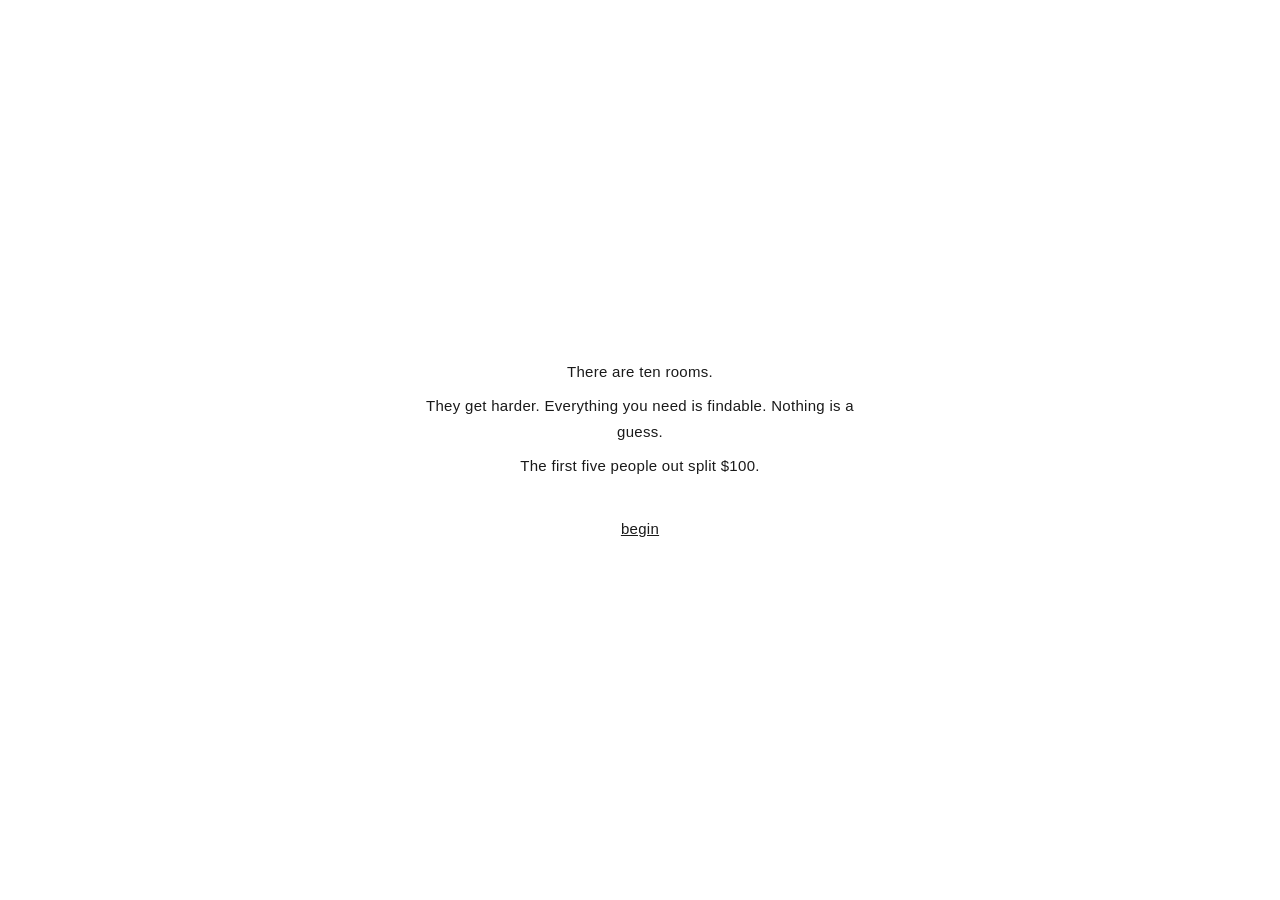
<file: index.html>
<!doctype html><html lang="en"><head><meta charset="utf-8">
<meta name="viewport" content="width=device-width,initial-scale=1">
<title>ten rooms</title><link rel="stylesheet" href="style.css"><script src="log.js"></script></head>
<body><main>
<h1>There are ten rooms.</h1>
<p>They get harder. Everything you need is findable. Nothing is a guess.</p>
<p>The first five people out split $100.</p>
<p style="margin-top:2.5em"><a href="q3vt8k">begin</a></p>
</main></body></html>
</file>
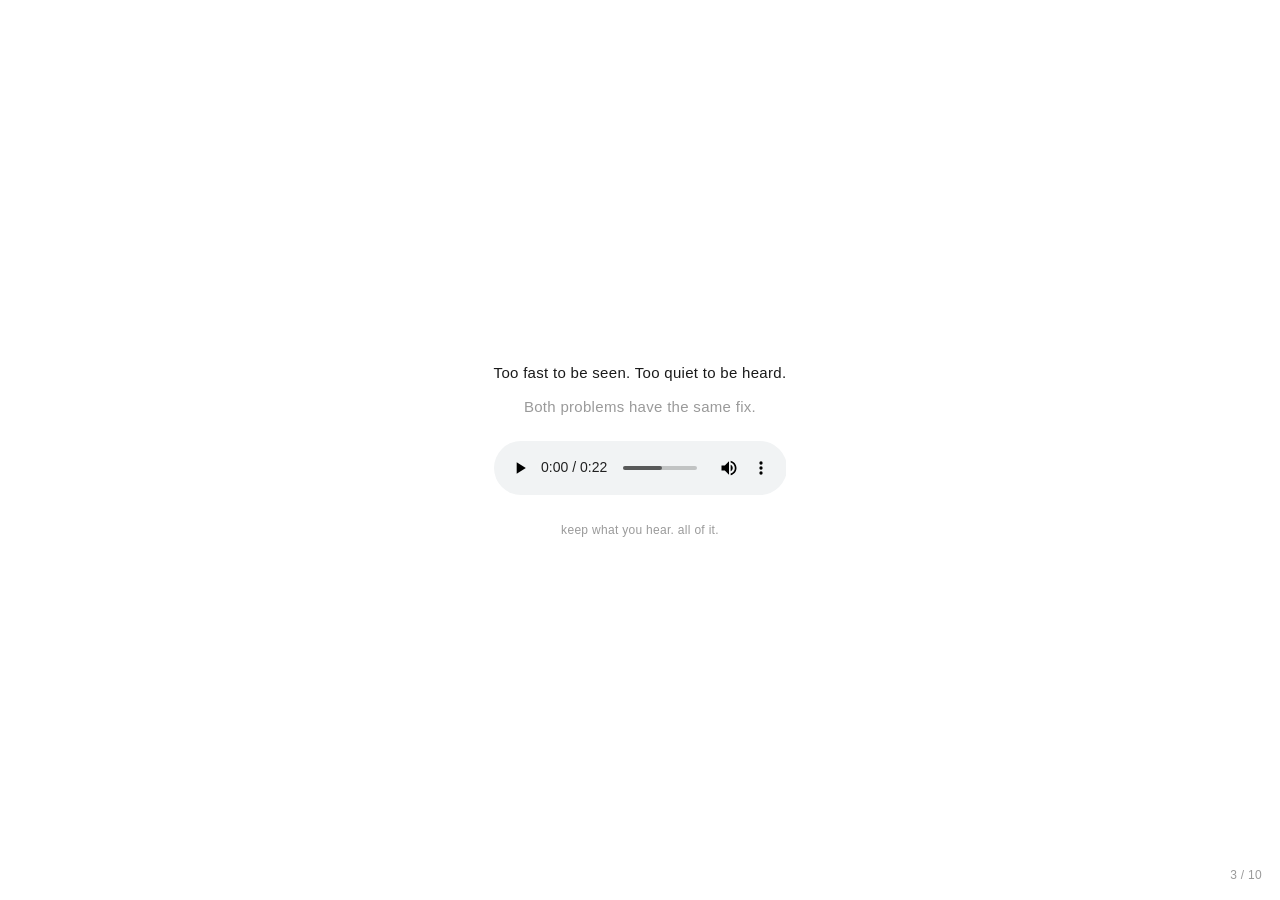
<file: h7wf2p.html>
<!doctype html><html lang="en"><head><meta charset="utf-8">
<meta name="viewport" content="width=device-width,initial-scale=1">
<title>three</title><link rel="stylesheet" href="style.css"><script src="log.js"></script></head>
<body><main>
<h1>Too fast to be seen. Too quiet to be heard.</h1>
<p class="faint">Both problems have the same fix.</p>
<audio controls src="signal.wav"></audio>
<p class="faint" style="margin-top:1.5em;font-size:12px">keep what you hear. all of it.</p>
</main>
<div class="tick">3 / 10</div>
</body></html>
</file>
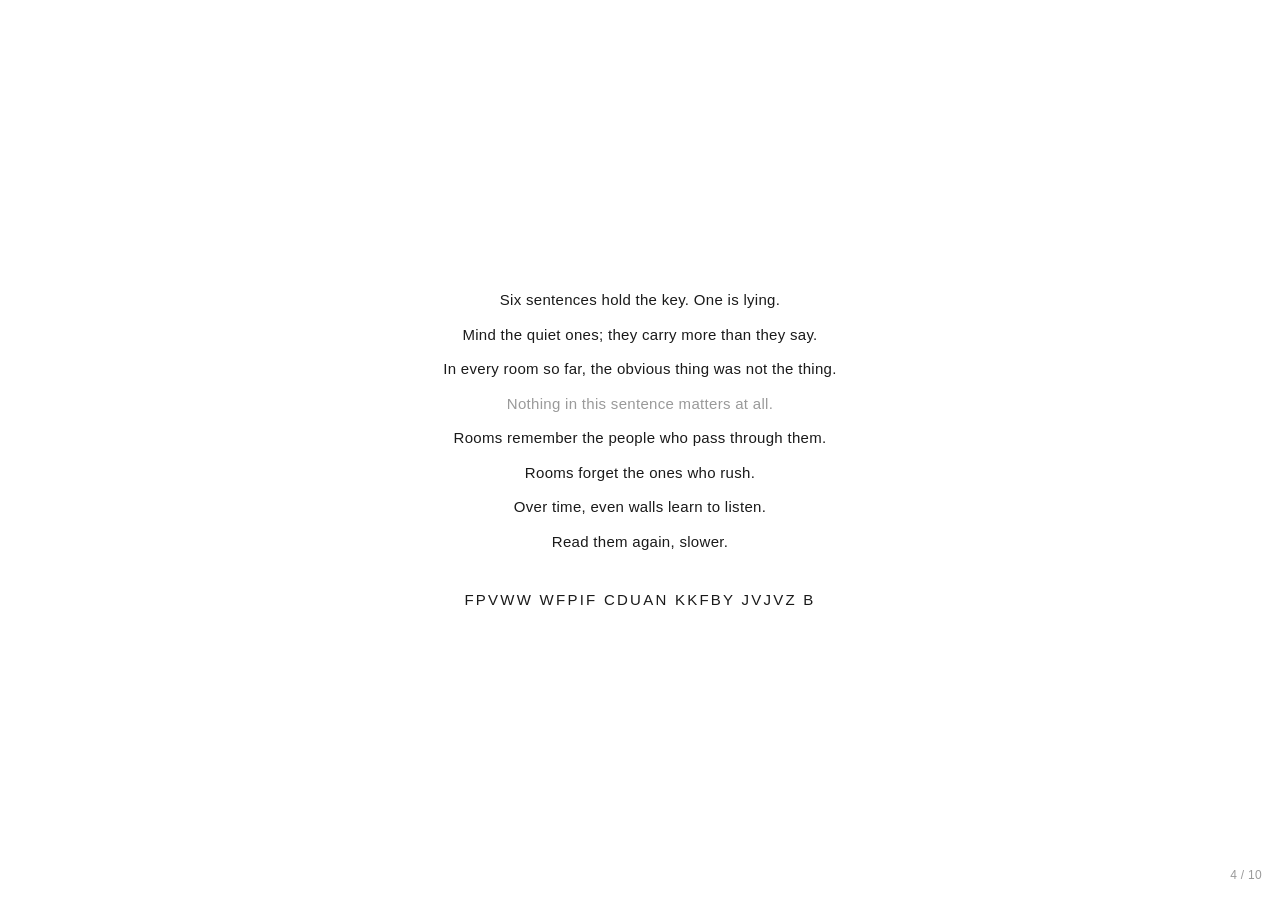
<file: k5nd8r.html>
<!doctype html><html lang="en"><head><meta charset="utf-8">
<meta name="viewport" content="width=device-width,initial-scale=1">
<title>four</title><link rel="stylesheet" href="style.css"><script src="log.js"></script></head>
<body><main>
<h1>Six sentences hold the key. One is lying.</h1>
<p>Mind the quiet ones; they carry more than they say.</p>
<p>In every room so far, the obvious thing was not the thing.</p>
<p class="faint">Nothing in this sentence matters at all.</p>
<p>Rooms remember the people who pass through them.</p>
<p>Rooms forget the ones who rush.</p>
<p>Over time, even walls learn to listen.</p>
<p>Read them again, slower.</p>
<p style="margin-top:2.2em;letter-spacing:.15em">FPVWW WFPIF CDUAN KKFBY JVJVZ B</p>
</main>
<div class="tick">4 / 10</div>
</body></html>
</file>
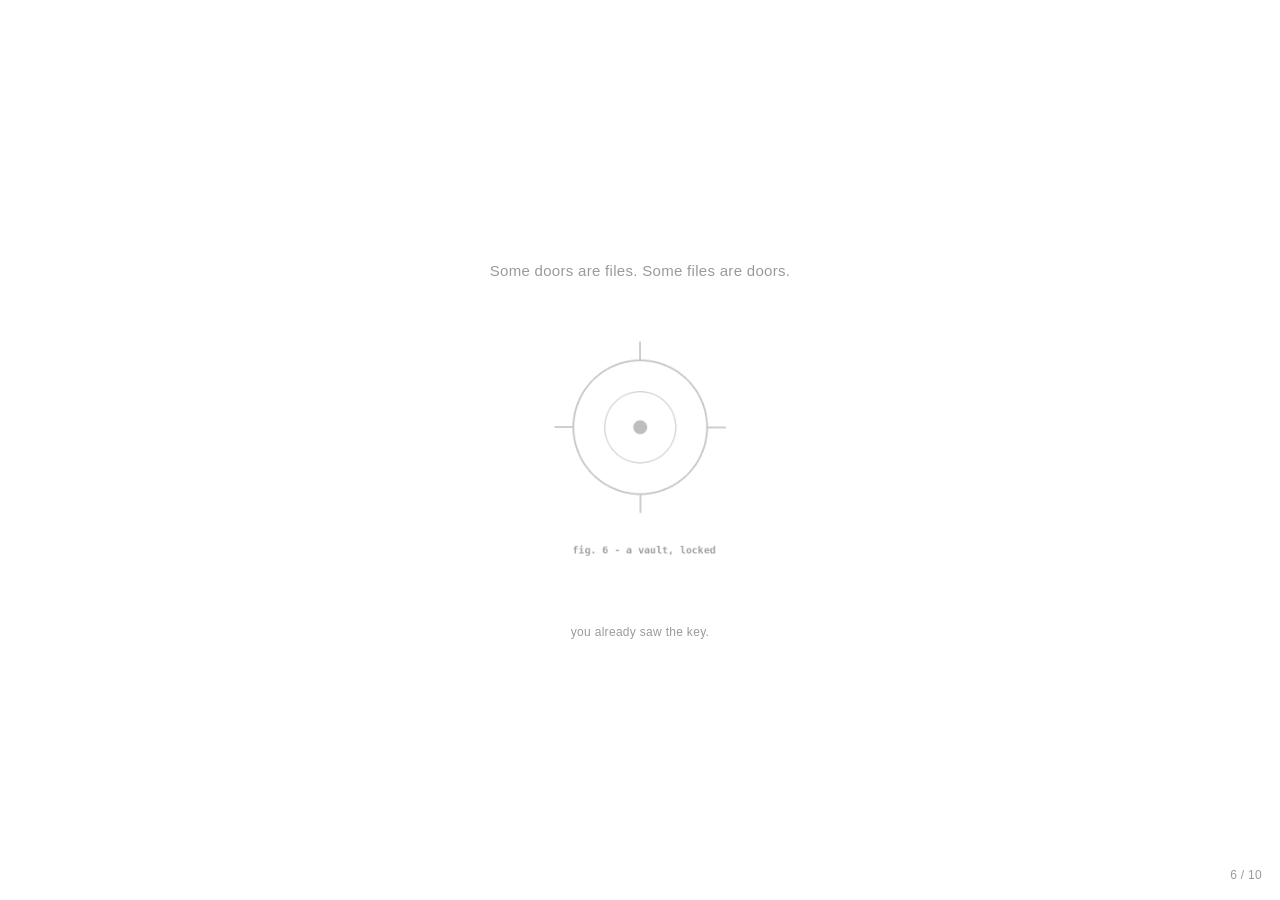
<file: m8xj3v.html>
<!doctype html><html lang="en"><head><meta charset="utf-8">
<meta name="viewport" content="width=device-width,initial-scale=1">
<title>six</title><link rel="stylesheet" href="style.css"><script src="log.js"></script></head>
<body><main>
<h1 class="faint">Some doors are files. Some files are doors.</h1>
<p><img src="vault.png" alt="a study of a vault" width="640"></p>
<p class="faint" style="font-size:12px">you already saw the key.</p>
</main>
<div class="tick">6 / 10</div>
</body></html>
</file>
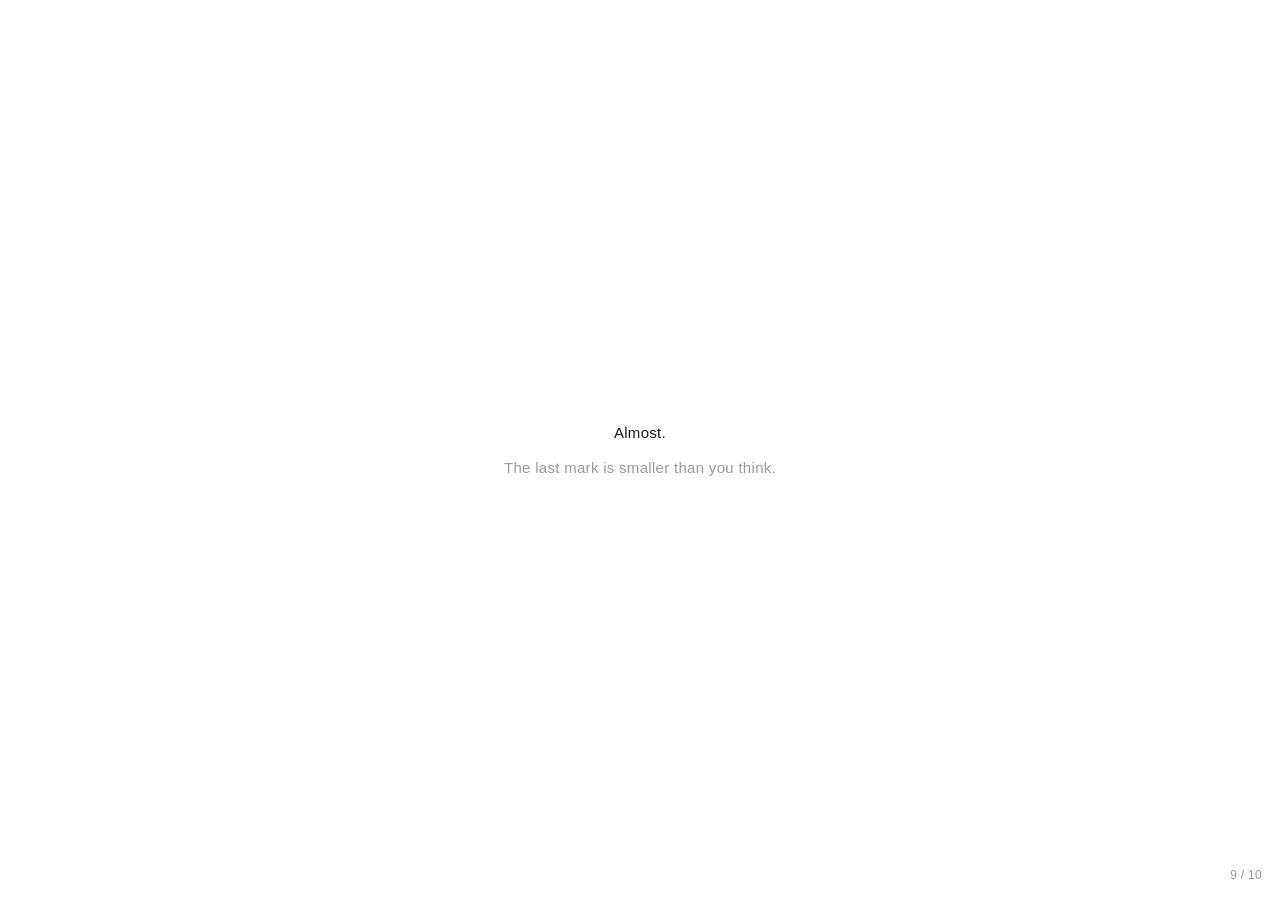
<file: n1089v.html>
<!doctype html><html lang="en"><head><meta charset="utf-8">
<meta name="viewport" content="width=device-width,initial-scale=1">
<link rel="icon" href="f9.png">
<title>nine</title><link rel="stylesheet" href="style.css"></head>
<body><main>
<h1>Almost.</h1>
<p class="faint">The last mark is smaller than you think.</p>
</main>
<div class="tick">9 / 10</div>
</body></html>
</file>
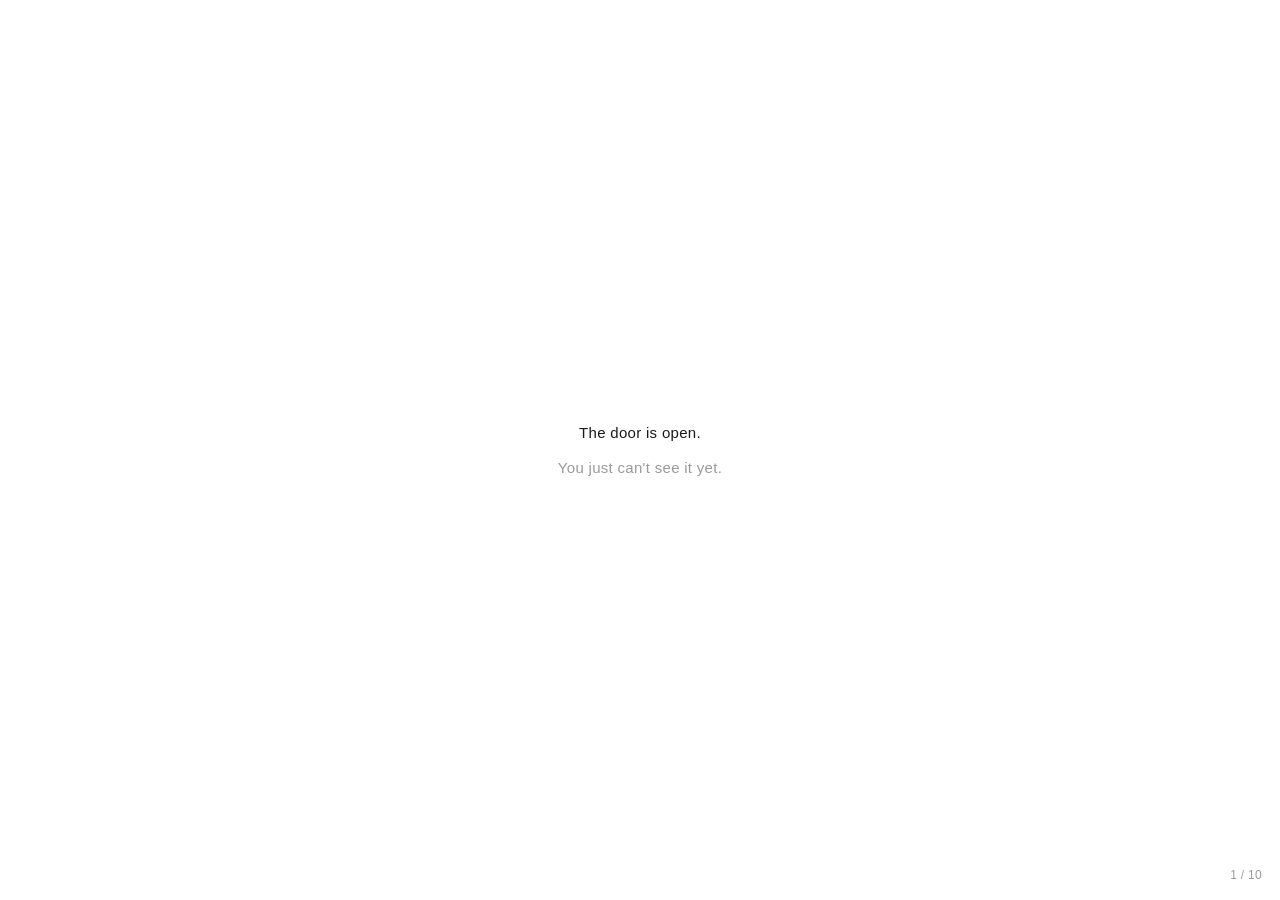
<file: q3vt8k.html>
<!doctype html><html lang="en"><head><meta charset="utf-8">
<meta name="viewport" content="width=device-width,initial-scale=1">
<title>one</title><link rel="stylesheet" href="style.css"><script src="log.js"></script></head>
<body><main>
<h1>The door is open.</h1>
<p class="faint">You just can't see it yet.</p>
</main>
<!-- rooms are named. this one is q3vt8k. the next one is zj9m4x. swap the name in your address bar. -->
<div class="tick">1 / 10</div>
</body></html>
</file>
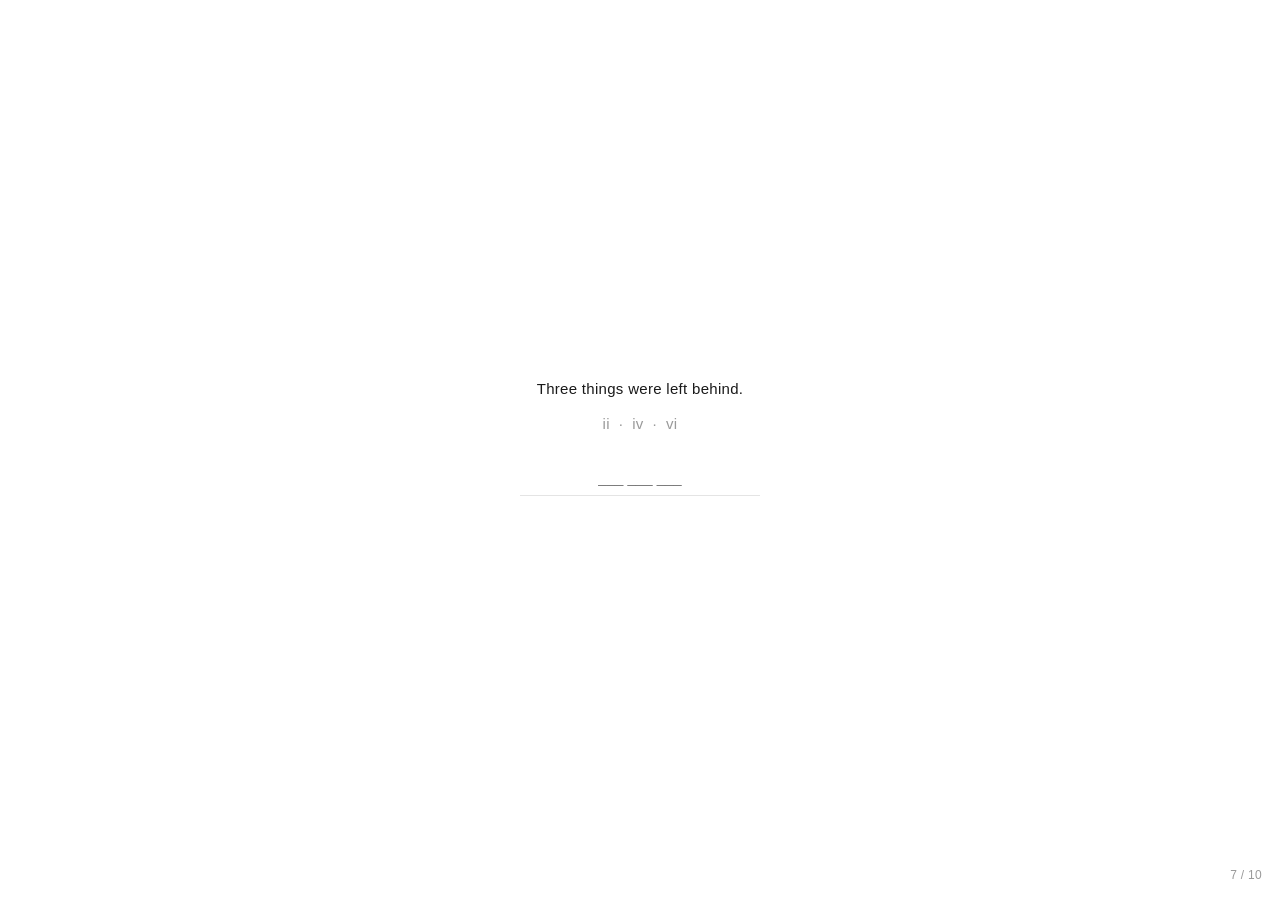
<file: t4hs9w.html>
<!doctype html><html lang="en"><head><meta charset="utf-8">
<meta name="viewport" content="width=device-width,initial-scale=1">
<title>seven</title><link rel="stylesheet" href="style.css"><script src="log.js"></script></head>
<body><main>
<h1>Three things were left behind.</h1>
<p class="faint">ii &nbsp;&middot;&nbsp; iv &nbsp;&middot;&nbsp; vi</p>
<p style="margin-top:1.6em"><input id="w" placeholder="___ ___ ___" autocomplete="off"></p>
<p class="faint" id="msg" style="font-size:12px">&nbsp;</p>
</main>
<div class="tick">7 / 10</div>
<script>
const H="b2224c9ea5ed50707b112b51d82f5e6c2995c6536b0985a0872d2c77b6f5ad4b";
const _load=Date.now();
async function check(v){
  try{ if(!localStorage.nr_wall_first)localStorage.nr_wall_first=Math.round((Date.now()-_load)/1000);
       const a=JSON.parse(localStorage.nr_wall_att||"[]"); if(a.length<12)a.push(v.trim().slice(0,40)); localStorage.nr_wall_att=JSON.stringify(a);}catch(e){}
  const n=v.toLowerCase().replace(/[^a-z0-9]/g,"");
  const b=await crypto.subtle.digest("SHA-256",new TextEncoder().encode(n));
  const h=[...new Uint8Array(b)].map(x=>x.toString(16).padStart(2,"0")).join("");
  if(h===H){location.href="e6rc2m";}
  else{document.getElementById("msg").textContent="no.";}
}
document.getElementById("w").addEventListener("keydown",e=>{if(e.key==="Enter")check(e.target.value);});
</script>
</body></html>
</file>
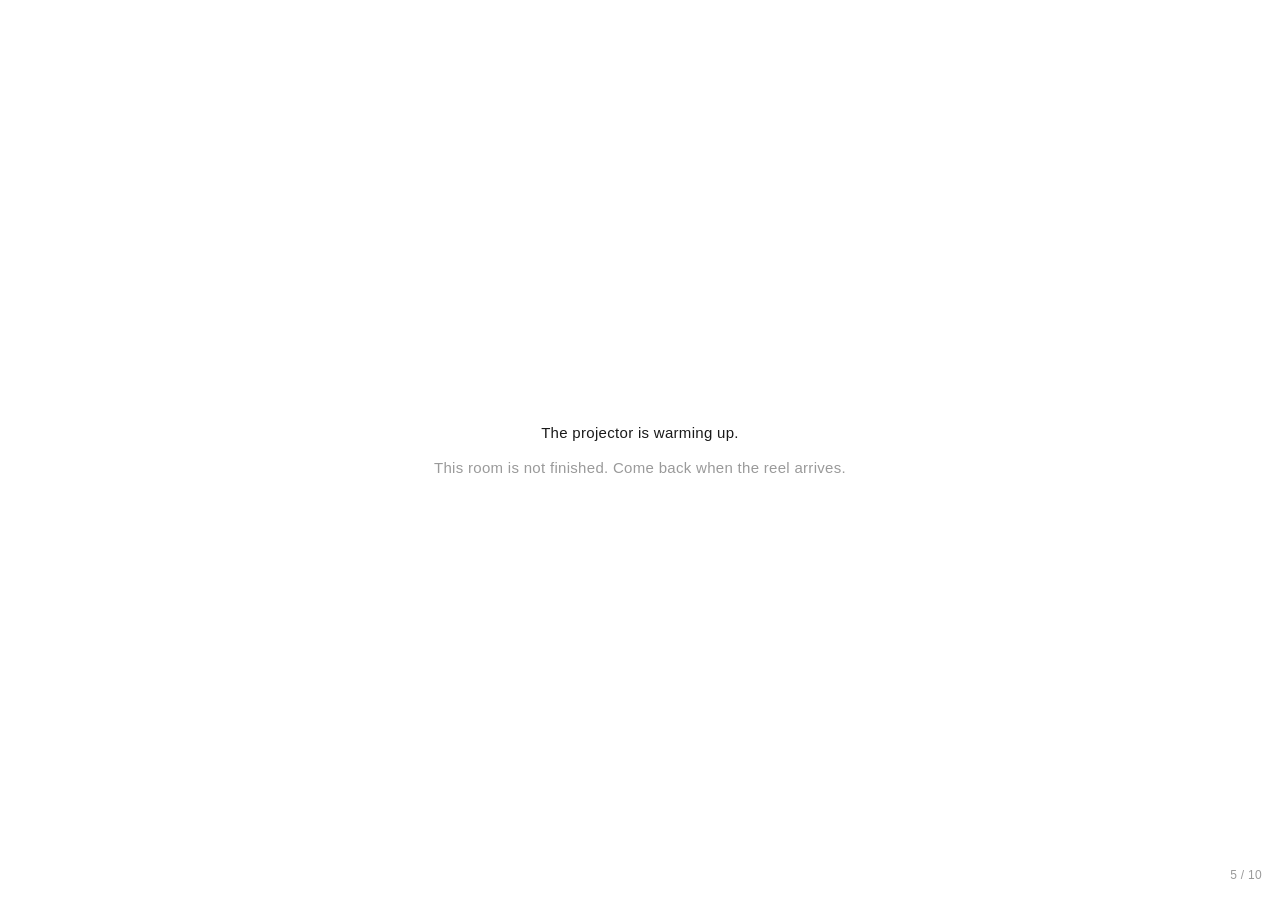
<file: w2pq7t.html>
<!doctype html><html lang="en"><head><meta charset="utf-8">
<meta name="viewport" content="width=device-width,initial-scale=1">
<title>five</title><link rel="stylesheet" href="style.css"><script src="log.js"></script></head>
<body><main>
<h1>The projector is warming up.</h1>
<p class="faint">This room is not finished. Come back when the reel arrives.</p>
<!-- VIDEO EMBED GOES HERE BEFORE LAUNCH -->
</main>
<div class="tick">5 / 10</div>
</body></html>
</file>
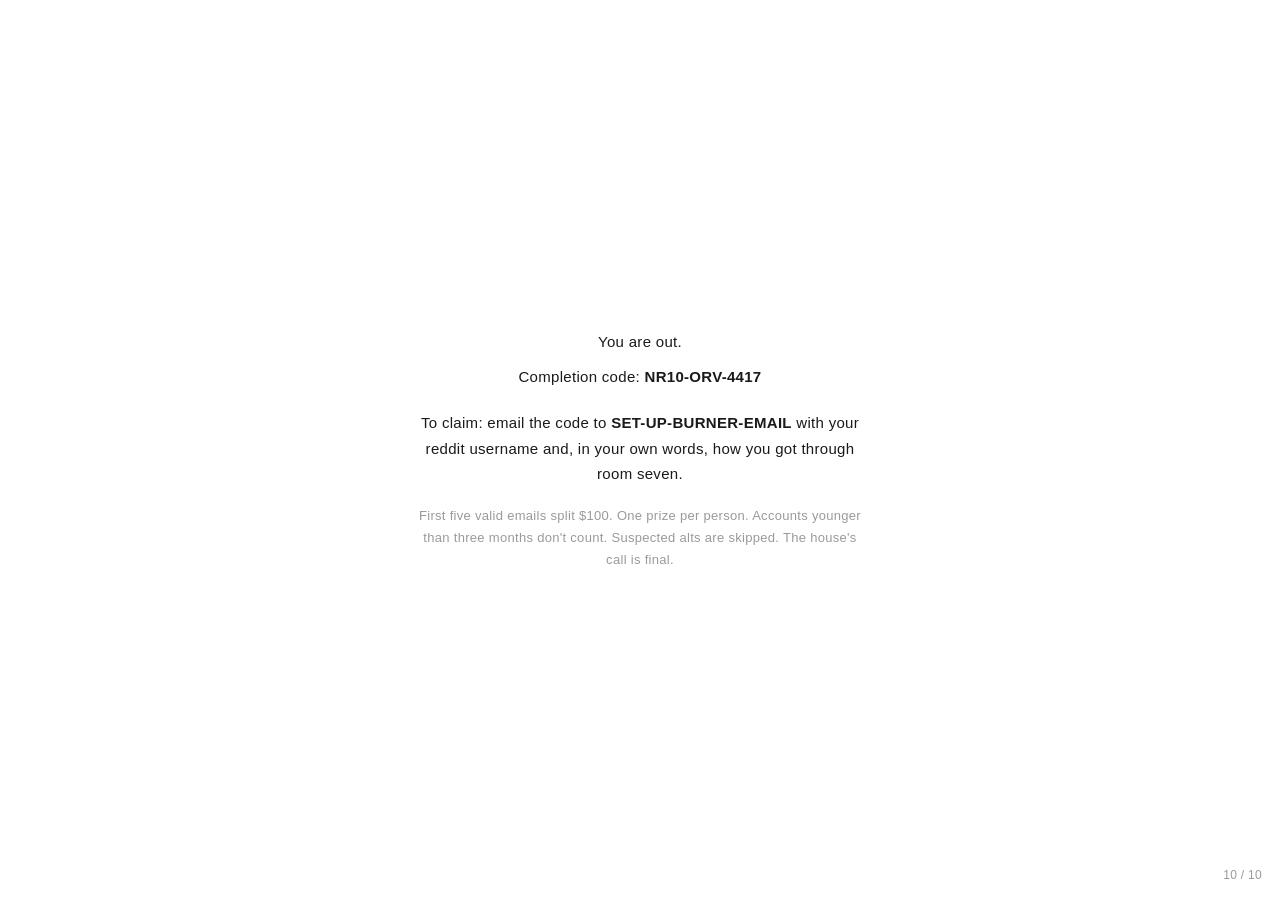
<file: z5fk1q.html>
<!doctype html><html lang="en"><head><meta charset="utf-8">
<meta name="viewport" content="width=device-width,initial-scale=1">
<title>out</title><link rel="stylesheet" href="style.css"></head>
<body><main>
<h1>You are out.</h1>
<p>Completion code: <strong>NR10-ORV-4417</strong></p>
<p style="margin-top:1.4em">To claim: email the code to <strong>SET-UP-BURNER-EMAIL</strong> with your reddit username and, in your own words, how you got through room seven.</p>
<p class="faint" style="margin-top:1.4em;font-size:13px">First five valid emails split $100. One prize per person. Accounts younger than three months don't count. Suspected alts are skipped. The house's call is final.</p>
</main>
<div class="tick">10 / 10</div>
</body></html>
</file>
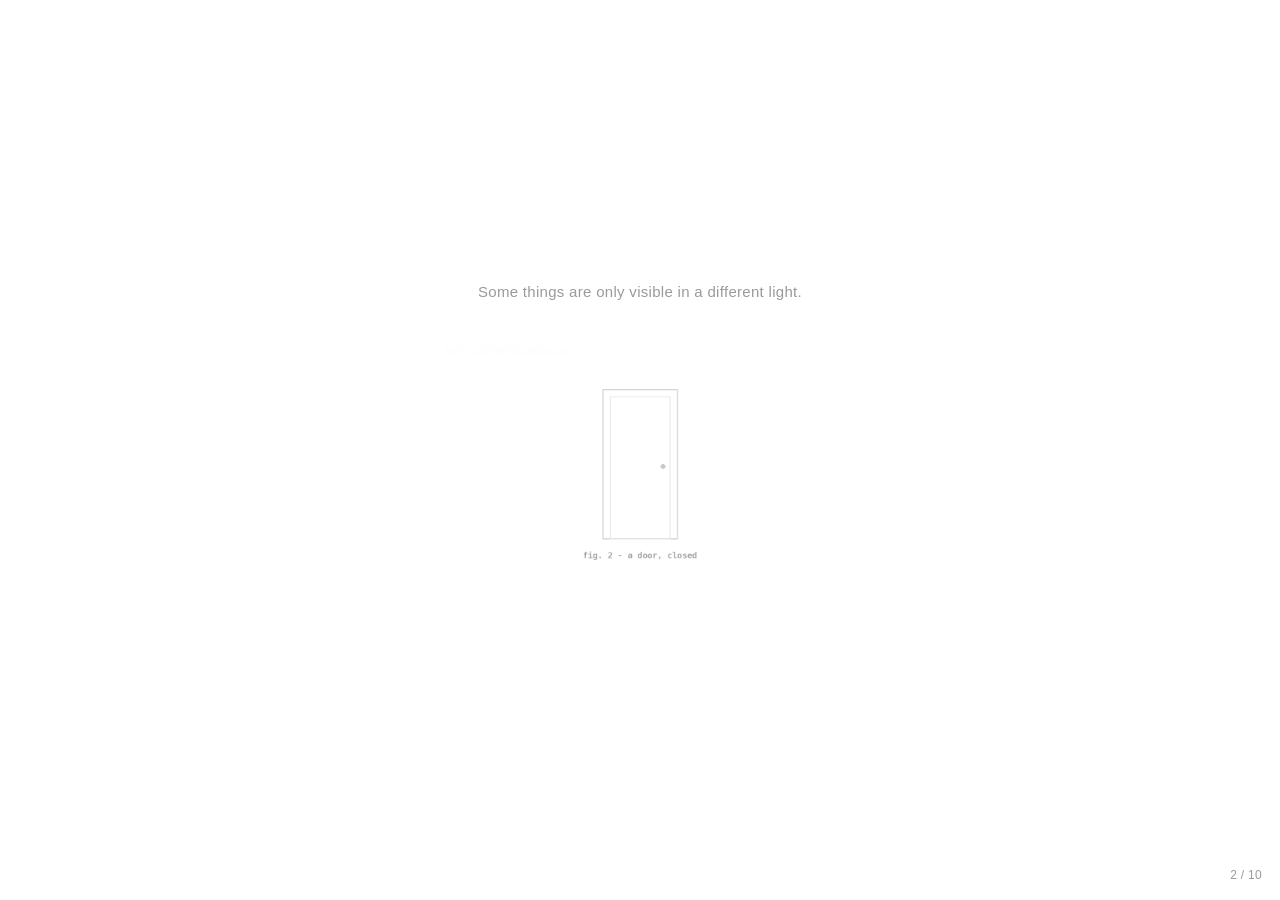
<file: zj9m4x.html>
<!doctype html><html lang="en"><head><meta charset="utf-8">
<meta name="viewport" content="width=device-width,initial-scale=1">
<meta name="keep" content="lantern">
<title>two</title><link rel="stylesheet" href="style.css"><script src="log.js"></script></head>
<body><main>
<h1 class="faint">Some things are only visible in a different light.</h1>
<p><img src="door.png" alt="a study of a door" width="720"></p>
</main>
<div class="tick">2 / 10</div>
</body></html>
</file>
<file: style.css>
:root{--ink:#1a1a1a;--faint:#9a9a9a;--line:#e4e4e4}
*{margin:0;padding:0;box-sizing:border-box}
html,body{height:100%}
body{background:#fff;color:var(--ink);font-family:"Helvetica Neue",Helvetica,Arial,sans-serif;
display:flex;align-items:center;justify-content:center;text-align:center;
font-size:15px;line-height:1.7;letter-spacing:.02em}
main{max-width:34em;padding:2em}
h1{font-size:15px;font-weight:400}
p{margin-top:.6em}
a{color:var(--ink)}
.faint{color:var(--faint)}
.tick{position:fixed;bottom:1.2em;right:1.5em;color:var(--faint);font-size:12px}
input{font:inherit;border:none;border-bottom:1px solid var(--line);padding:.3em .1em;
text-align:center;width:16em;outline:none;background:none}
input:focus{border-color:var(--ink)}
audio{margin-top:1.4em;width:100%}
img{max-width:100%;height:auto}
</file>
